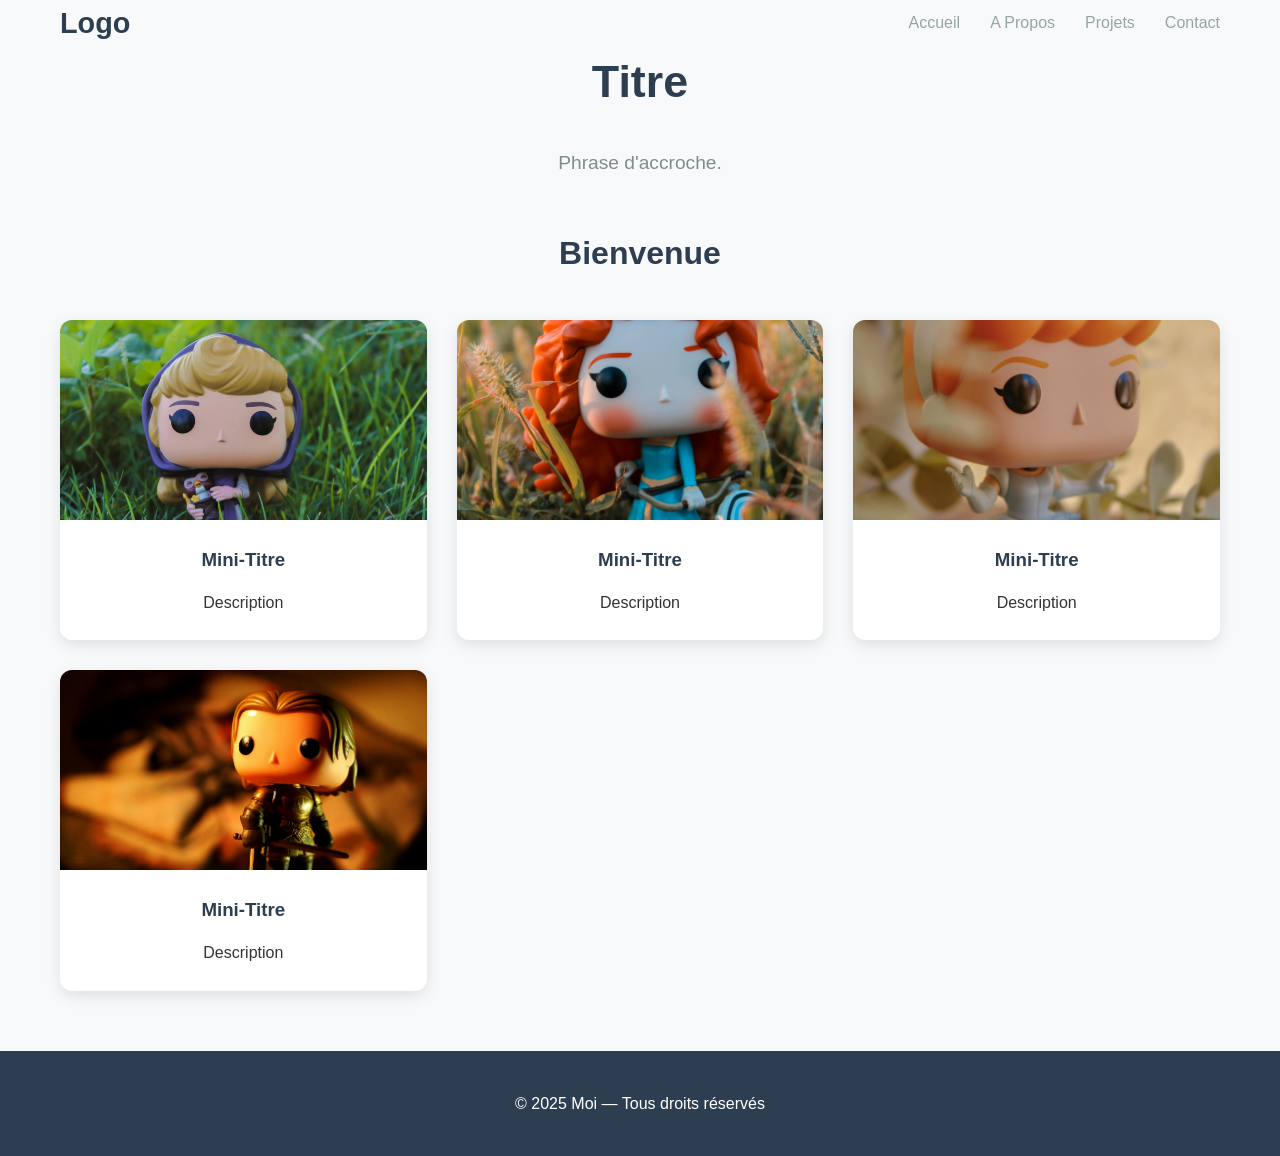
<file: index.html>
<!DOCTYPE html>
    <html lang="fr">
    
    <head>
    
        <meta charset="UTF-8">    
        <meta name="viewport" content="width=device-width, initial-scale=1.0">
    
        <title>Accueil</title>
    
        <link href="css/style.css" rel="stylesheet" type="text/css"/>

    </head>

    <body>

        <header class="container">
            
            <div class="logo">Logo</div>
            
            <nav>
                <ul>
                    <li><a href="index.html">Accueil</a></li>
                    <li><a href="about.html">A Propos</a></li>
                    <li><a href="project.html">Projets</a></li>
                    <li><a href="contact.html">Contact</a></li>
                </ul>
            </nav>
    
        </header>

        <main class="container">
            
            <h1>Titre</h1>
            
            <p style="text-align:center; max-width:800px; margin:0 auto 50px; font-size:1.2rem; color:#7f8c8d;">
                Phrase d'accroche.
            </p>

            <h2>Bienvenue</h2>
            
            <section class="grid">
                
                <article class="affiche">
                
                    <div class="img" style="background-image: url('images/image1.jpg')"></div>
                
                    <div class="mini-titre">
                        <h3>Mini-Titre</h3>
                        <p>Description</p>
                    </div>

                </article>

                <article class="affiche">
                
                    <div class="img" style="background-image: url('images/image2.jpg')"></div>
                
                    <div class="mini-titre">
                        <h3>Mini-Titre</h3>
                        <p>Description</p>
                    </div>

                </article>

                <article class="affiche">
                
                    <div class="img" style="background-image: url('images/image3.jpg')"></div>
                
                    <div class="mini-titre">
                        <h3>Mini-Titre</h3>
                        <p>Description</p>
                    </div>

                </article>

                <article class="affiche">
                
                    <div class="img" style="background-image: url('images/image4.jpg')"></div>
                
                    <div class="mini-titre">
                        <h3>Mini-Titre</h3>
                        <p>Description</p>
                    </div>

                </article>

            </section>
                
        </main>

        <footer>

            <div class="container">
                <p>© 2025 Moi — Tous droits réservés</p>
            </div>

        </footer>

    </body>

    </html>
</file>
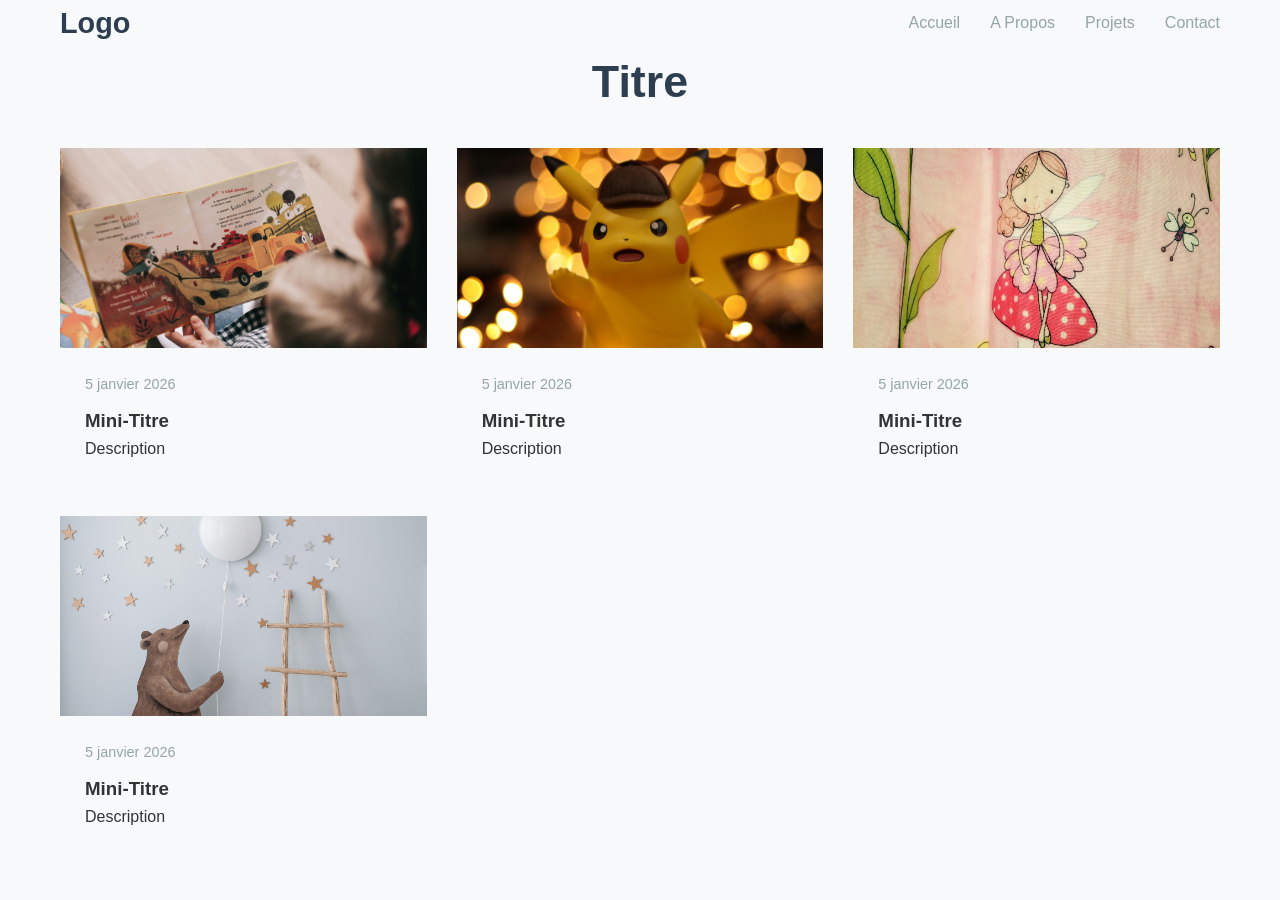
<file: about.html>
<!DOCTYPE html>
    <html lang="fr">
    
    <head>
    
        <meta charset="UTF-8">    
        <meta name="viewport" content="width=device-width, initial-scale=1.0">
    
        <title>A Propos</title>
    
        <link href="css/style.css" rel="stylesheet" type="text/css"/>

    </head>

    <body>

        <header class="container">
            
            <div class="logo">Logo</div>
            
            <nav>
                <ul>
                    <li><a href="index.html">Accueil</a></li>
                    <li><a href="about.html">A Propos</a></li>
                    <li><a href="project.html">Projets</a></li>
                    <li><a href="contact.html">Contact</a></li>
                </ul>
            </nav>
    
        </header>

        <main class="container">

            <h1>Titre</h1>

            <section class="grid">
                
                <article class="about">
                
                    <div class="img" style="background-image: url('images/image5.jpg')"></div>
            
                    <div class="mini-titre">            
                        <p class="date">5 janvier 2026</p>
                        <h3>Mini-Titre</h3>            
                        <p>Description</p>
                    </div>
                
                </article>

                <article class="about">
                
                    <div class="img" style="background-image: url('images/image6.jpg')"></div>
            
                    <div class="mini-titre">            
                        <p class="date">5 janvier 2026</p>
                        <h3>Mini-Titre</h3>            
                        <p>Description</p>
                    </div>
                
                </article>

                <article class="about">
                
                    <div class="img" style="background-image: url('images/image7.jpg')"></div>
            
                    <div class="mini-titre">            
                        <p class="date">5 janvier 2026</p>
                        <h3>Mini-Titre</h3>            
                        <p>Description</p>
                    </div>
                
                </article>

                <article class="about">
                
                    <div class="img" style="background-image: url('images/image8.jpg')"></div>
            
                    <div class="mini-titre">            
                        <p class="date">5 janvier 2026</p>
                        <h3>Mini-Titre</h3>            
                        <p>Description</p>
                    </div>
                
                </article>

            </section>

        </main>

    </body>

    </html>
</file>
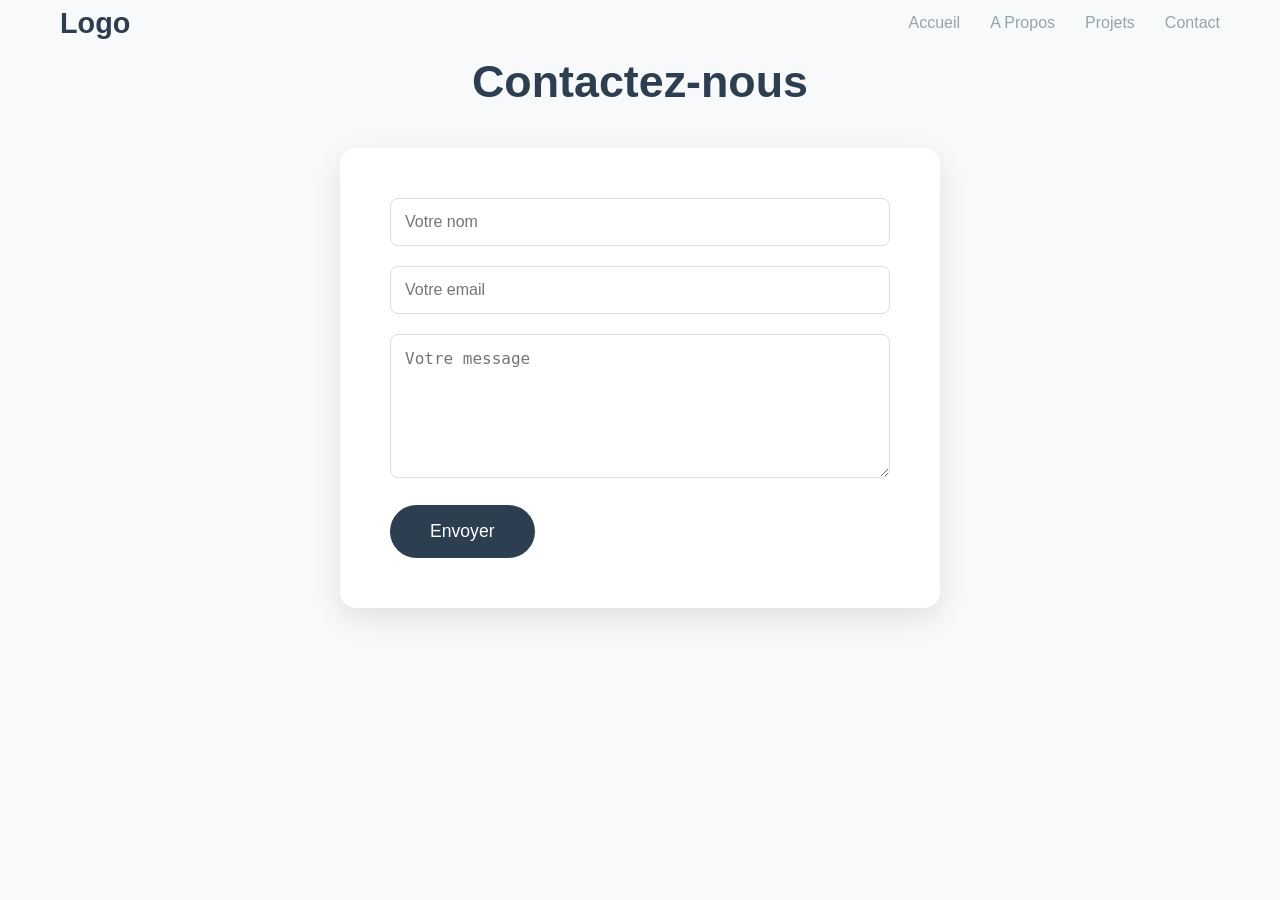
<file: contact.html>
<!DOCTYPE html>
    <html lang="fr">
    
    <head>
    
        <meta charset="UTF-8">    
        <meta name="viewport" content="width=device-width, initial-scale=1.0">
    
        <title>Contact</title>
    
        <link href="css/style.css" rel="stylesheet" type="text/css"/>

    </head>

    <body>

        <header class="container">
            
            <div class="logo">Logo</div>
            
            <nav>
                <ul>
                    <li><a href="index.html">Accueil</a></li>
                    <li><a href="about.html">A Propos</a></li>
                    <li><a href="project.html">Projets</a></li>
                    <li><a href="contact.html">Contact</a></li>
                </ul>
            </nav>
    
        </header>

        <main class="container">
    
            <h1>Contactez-nous</h1>
    
            <div class="contact">
    
                <form>
    
                    <input type="text" placeholder="Votre nom" required>
    
                    <input type="email" placeholder="Votre email" required>
    
                    <textarea placeholder="Votre message" rows="6" required></textarea>
    
                    <button type="submit">Envoyer</button>
    
                </form>
    
            </div>

        </main>
    
    </body>

    </html>
</file>
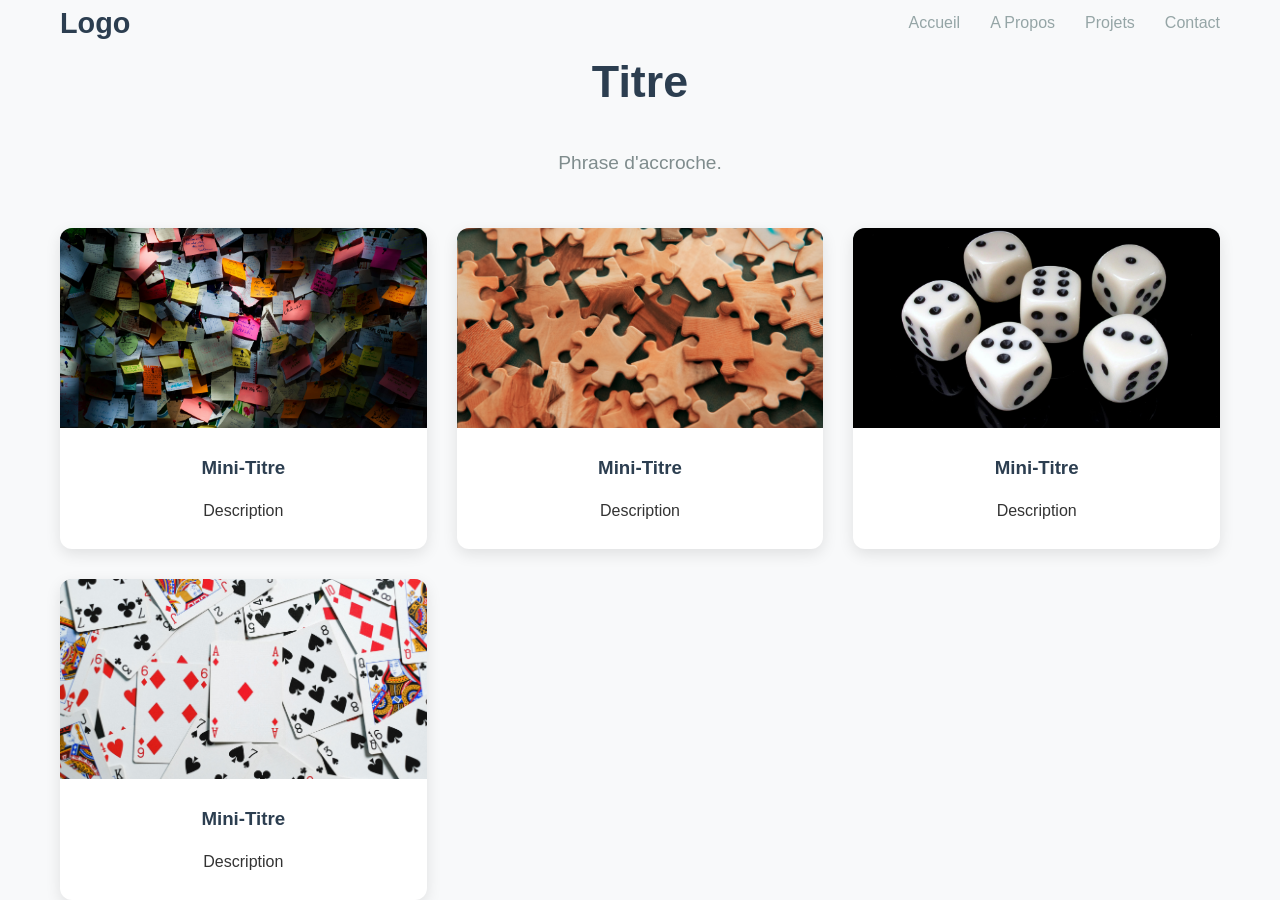
<file: project.html>
<!DOCTYPE html>
    <html lang="fr">

    <head>

        <meta charset="UTF-8">
        <meta name="viewport" content="width=device-width, initial-scale=1.0">

        <title>Projets</title>

        <link href="css/style.css" rel="stylesheet" type="text/css"/>

    </head>

    <body>

        <header class="container">
            
            <div class="logo">Logo</div>
            
            <nav>
                <ul>
                    <li><a href="index.html">Accueil</a></li>
                    <li><a href="about.html">A Propos</a></li>
                    <li><a href="project.html">Projets</a></li>
                    <li><a href="contact.html">Contact</a></li>
                </ul>
            </nav>
    
        </header>

        <main class="container">

            <h1>Titre</h1>

            <p style="text-align:center; max-width:800px; margin:0 auto 50px; font-size:1.2rem; color:#7f8c8d;">
                Phrase d'accroche.
            </p>

            <section class="grid">
                
                <article class="affiche">
                
                    <div class="img" style="background-image: url('images/image9.jpg')"></div>
                
                    <div class="mini-titre">
                        <h3>Mini-Titre</h3>
                        <p>Description</p>
                    </div>

                </article>

                <article class="affiche">
                
                    <div class="img" style="background-image: url('images/image10.jpg')"></div>
                
                    <div class="mini-titre">
                        <h3>Mini-Titre</h3>
                        <p>Description</p>
                    </div>

                </article>

                <article class="affiche">
                
                    <div class="img" style="background-image: url('images/image11.jpg')"></div>
                
                    <div class="mini-titre">
                        <h3>Mini-Titre</h3>
                        <p>Description</p>
                    </div>

                </article>

                <article class="affiche">
                
                    <div class="img" style="background-image: url('images/image12.jpg')"></div>
                
                    <div class="mini-titre">
                        <h3>Mini-Titre</h3>
                        <p>Description</p>
                    </div>

                </article>

            </section>

        </main>

    </body>

    </html>
</file>
<file: css/style.css>
* {
    margin: 0;
    padding: 0;
    box-sizing: border-box;
}

body {
    font-family: Arial, sans-serif;
    background: #f8f9fa;
    color: #333;
    line-height: 1.6;
}

.container {
    max-width: 1200px;
    margin: 0 auto;
    padding: 0 20px;
}

header {
    padding: 30px 0;
    display: flex;
    justify-content: space-between;
    align-items: center;
    flex-wrap: wrap;
    gap: 20px;
}

.logo {
    font-size: 1.8rem;
    font-weight: bold;
    color: #2c3e50;
}

nav ul {
    list-style: none;
    display: flex;
    gap: 30px;
}

nav a {
    text-decoration: none;
    color: #95a5a6;
    font-weight: 500;
}

nav a:hover {
    color: #2c3e50;
}

main {
    padding: 60px 0;
}

h1 {
    font-size: 2.8rem;
    text-align: center;
    margin-bottom: 30px;
    color: #2c3e50;
}

h2 {
    font-size: 2rem;
    text-align: center;
    margin: 50px 0 40px;
    color: #2c3e50;
}

.grid {
    display: grid;
    grid-template-columns: repeat(auto-fit, minmax(280px, 1fr));
    gap: 30px;
}

.affiche {
    background: white;
    border-radius: 12px;
    overflow: hidden;
    box-shadow: 0 5px 15px rgba(0,0,0,0.1);
    text-align: center;
}

.img {
    height: 200px;
    background: #bdc3c7;
    background-size: cover;
    background-position: center;
}

.mini-titre {
    padding: 25px;
}

.affiche h3 {
    margin-bottom: 15px;
    color: #2c3e50;
}

.about {
    display: flex;
    flex-direction: column;
}
    
.date {
    font-size: 0.9rem;
    color: #95a5a6;
    margin-bottom: 10px;
}

.contact {
    max-width: 600px;
    margin: 0 auto;
    background: white;
    padding: 50px;
    border-radius: 16px;
    box-shadow: 0 10px 30px rgba(0,0,0,0.1);
}

.contact input,
.contact textarea {
    width: 100%;
    padding: 14px;
    margin-bottom: 20px;
    border: 1px solid #ddd;
    border-radius: 8px;
    font-size: 1rem;
}

.contact button {
    padding: 16px 40px;
    background: #2c3e50;
    color: white;
    border: none;
    border-radius: 50px;
    font-size: 1.1rem;
    cursor: pointer;
}

footer {
    background: #2c3e50;
    color: white;
    text-align: center;
    padding: 40px 0;
    margin-top: 60px;
}

/* Responsive */
@media (max-width: 768px) {
    header {
        flex-direction: column;
        text-align: center;
    }
    nav ul {
        flex-direction: column;
        gap: 15px;
    }
    h1 {
        font-size: 2.2rem;
    }
}





















* {
    margin: 0;
    padding: 0;
    box-sizing: border-box;
}

body {
    font-family: Arial, sans-serif;
    background: #f8f9fa;
    color: #333;
    line-height: 1.6;
}

.container {
    max-width: 1200px;
    margin: 0 auto;
    padding: 0 20px;
}

header {
    padding: 30px 0;
    display: flex;
    justify-content: space-between;
    align-items: center;
    flex-wrap: wrap;
    gap: 20px;
}

.logo {
    font-size: 1.8rem;
    font-weight: bold;
    color: #2c3e50;
}

nav ul {
    list-style: none;
    display: flex;
    gap: 30px;
}

nav a {
    text-decoration: none;
    color: #95a5a6;
    font-weight: 500;
}

nav a:hover, nav a.active {
    color: #2c3e50;
}

main {
    padding: 60px 0;
    min-height: 70vh;
}

h1 {
    font-size: 2.8rem;
    text-align: center;
    margin-bottom: 30px;
    color: #2c3e50;
}

h2 {
    font-size: 2rem;
    text-align: center;
    margin: 50px 0 40px;
    color: #2c3e50;
}

.grid {
    display: grid;
    grid-template-columns: repeat(auto-fit, minmax(280px, 1fr));
    gap: 30px;
}

.card {
    background: white;
    border-radius: 12px;
    overflow: hidden;
    box-shadow: 0 5px 15px rgba(0,0,0,0.1);
}

.card-img {
    height: 200px;
    background: #bdc3c7;
    background-size: cover;
    background-position: center;
}

.card-content {
    padding: 25px;
    text-align: center;
}

footer {
    background: #2c3e50;
    color: white;
    text-align: center;
    padding: 40px 0;
    margin-top: 60px;
}

/* Responsive */
@media (max-width: 768px) {
    header {
        flex-direction: column;
        text-align: center;
    }
    nav ul {
        flex-direction: column;
        gap: 15px;
    }
    h1 { font-size: 2.2rem; }
}
</file>
